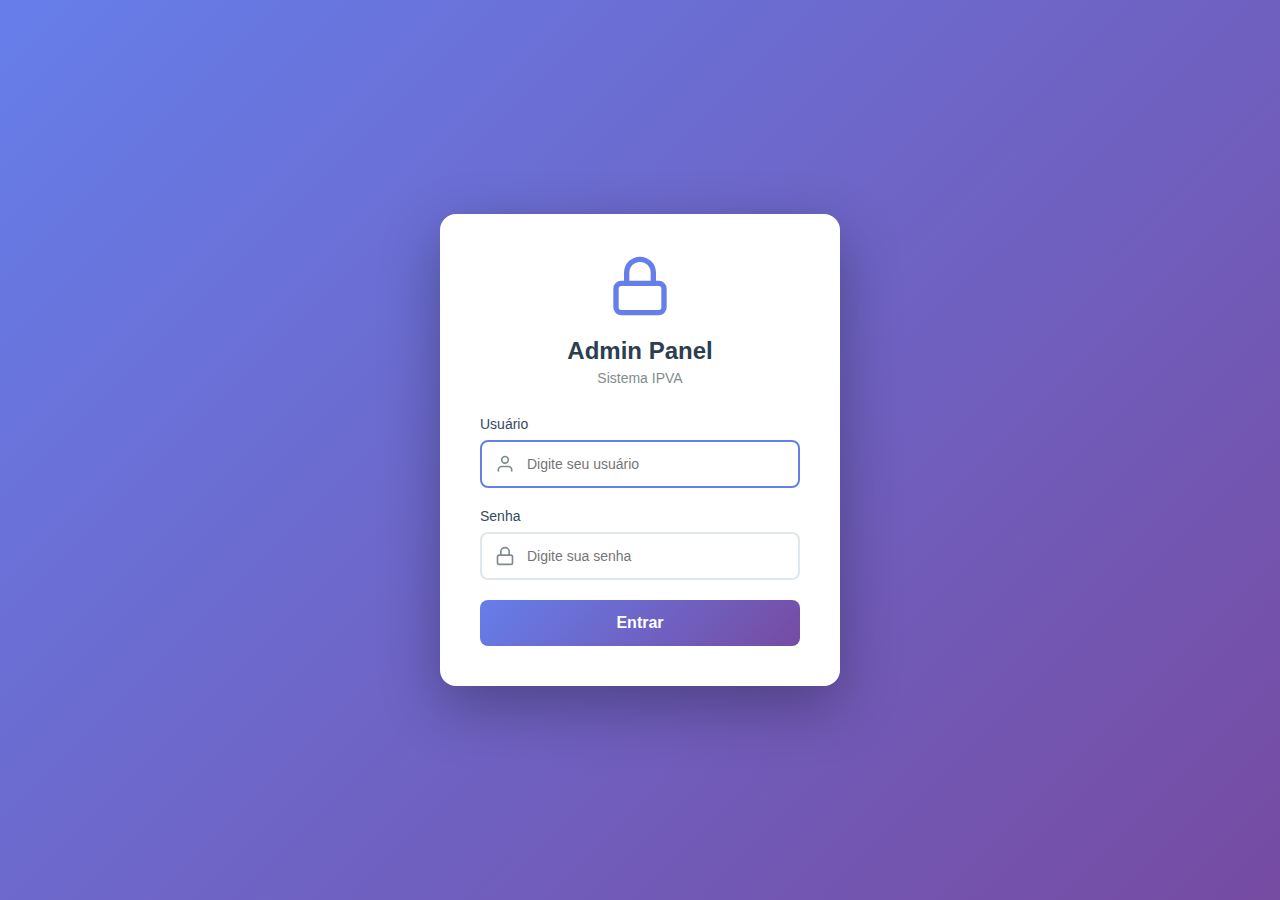
<file: admin_new.html>
<!DOCTYPE html>
<html lang="pt-BR">

<head>
    <meta charset="UTF-8">
    <meta name="viewport" content="width=device-width, initial-scale=1.0">
    <title>Login - Admin IPVA</title>
    <style>
        * {
            margin: 0;
            padding: 0;
            box-sizing: border-box;
        }

        body {
            font-family: 'Segoe UI', Tahoma, Geneva, Verdana, sans-serif;
            background: linear-gradient(135deg, #667eea 0%, #764ba2 100%);
            display: flex;
            align-items: center;
            justify-content: center;
            min-height: 100vh;
            padding: 20px;
        }

        .login-container {
            background: white;
            border-radius: 16px;
            box-shadow: 0 20px 60px rgba(0, 0, 0, 0.3);
            padding: 40px;
            width: 100%;
            max-width: 400px;
        }

        .logo {
            text-align: center;
            margin-bottom: 30px;
        }

        .logo svg {
            width: 64px;
            height: 64px;
            margin-bottom: 15px;
        }

        .logo h1 {
            font-size: 24px;
            color: #2c3e50;
            margin-bottom: 5px;
        }

        .logo p {
            font-size: 14px;
            color: #7f8c8d;
        }

        .form-group {
            margin-bottom: 20px;
        }

        .form-group label {
            display: block;
            font-size: 14px;
            font-weight: 500;
            color: #34495e;
            margin-bottom: 8px;
        }

        .input-wrapper {
            position: relative;
        }

        .input-wrapper svg {
            position: absolute;
            left: 15px;
            top: 50%;
            transform: translateY(-50%);
            width: 20px;
            height: 20px;
            color: #7f8c8d;
        }

        .form-group input {
            width: 100%;
            padding: 14px 14px 14px 45px;
            border: 2px solid #e0e6ed;
            border-radius: 8px;
            font-size: 14px;
            transition: border-color 0.3s;
        }

        .form-group input:focus {
            outline: none;
            border-color: #667eea;
        }

        .btn-login {
            width: 100%;
            padding: 14px;
            background: linear-gradient(135deg, #667eea 0%, #764ba2 100%);
            color: white;
            border: none;
            border-radius: 8px;
            font-size: 16px;
            font-weight: 600;
            cursor: pointer;
            transition: transform 0.2s, box-shadow 0.2s;
        }

        .btn-login:hover {
            transform: translateY(-2px);
            box-shadow: 0 8px 20px rgba(102, 126, 234, 0.4);
        }

        .btn-login:active {
            transform: translateY(0);
        }

        .error-message {
            background: #fee;
            color: #c33;
            padding: 12px;
            border-radius: 8px;
            font-size: 14px;
            margin-bottom: 20px;
            display: none;
        }

        .error-message.show {
            display: block;
        }
    </style>
</head>

<body>
    <div class="login-container">
        <div class="logo">
            <svg viewBox="0 0 24 24" fill="none" stroke="#667eea" stroke-width="2">
                <rect x="3" y="11" width="18" height="11" rx="2" ry="2"></rect>
                <path d="M7 11V7a5 5 0 0 1 10 0v4"></path>
            </svg>
            <h1>Admin Panel</h1>
            <p>Sistema IPVA</p>
        </div>

        <div class="error-message" id="errorMessage">
            Credenciais inválidas
        </div>

        <form id="loginForm">
            <div class="form-group">
                <label>Usuário</label>
                <div class="input-wrapper">
                    <svg viewBox="0 0 24 24" fill="none" stroke="currentColor" stroke-width="2">
                        <path d="M20 21v-2a4 4 0 0 0-4-4H8a4 4 0 0 0-4 4v2"></path>
                        <circle cx="12" cy="7" r="4"></circle>
                    </svg>
                    <input type="text" id="username" placeholder="Digite seu usuário" required autofocus>
                </div>
            </div>

            <div class="form-group">
                <label>Senha</label>
                <div class="input-wrapper">
                    <svg viewBox="0 0 24 24" fill="none" stroke="currentColor" stroke-width="2">
                        <rect x="3" y="11" width="18" height="11" rx="2" ry="2"></rect>
                        <path d="M7 11V7a5 5 0 0 1 10 0v4"></path>
                    </svg>
                    <input type="password" id="password" placeholder="Digite sua senha" required>
                </div>
            </div>

            <button type="submit" class="btn-login">Entrar</button>
        </form>
    </div>

    <script>
        document.getElementById('loginForm').addEventListener('submit', async (e) => {
            e.preventDefault();

            const username = document.getElementById('username').value;
            const password = document.getElementById('password').value;
            const errorMsg = document.getElementById('errorMessage');

            errorMsg.classList.remove('show');

            try {
                const response = await fetch('/api/admin/login', {
                    method: 'POST',
                    headers: { 'Content-Type': 'application/json' },
                    body: JSON.stringify({ username, password })
                });

                if (response.ok) {
                    const data = await response.json();
                    localStorage.setItem('admin_token', data.token);
                    window.location.href = 'admin.html';
                } else {
                    errorMsg.classList.add('show');
                }
            } catch (e) {
                errorMsg.textContent = 'Erro de conexão';
                errorMsg.classList.add('show');
            }
        });
    </script>
</body>

</html>
</file>
